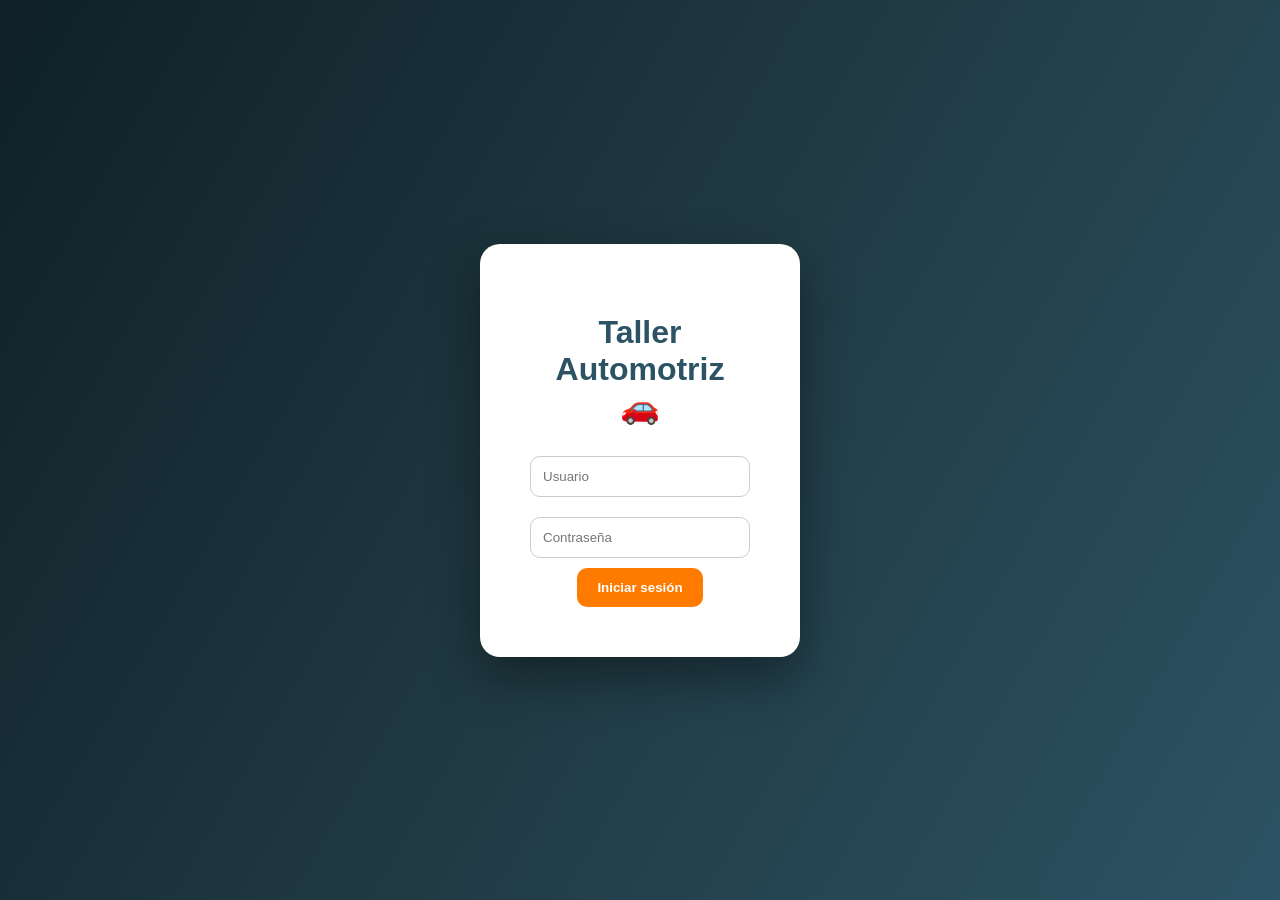
<file: index.html>
<!DOCTYPE html>
<html lang="es">
<head>
<meta charset="UTF-8">
<title>Taller Automotriz</title>
<link rel="stylesheet" href="style.css">
</head>
<body class="loginBody"> 

<div class="loginBox">
  <h1>Taller Automotriz 🚗</h1>

  <input id="usuario" placeholder="Usuario">
  <input id="password" type="password" placeholder="Contraseña">
  

  <button onclick="login()">Iniciar sesión</button>
</div>

<script src="script.js"></script>
</body>
</html>
</file>
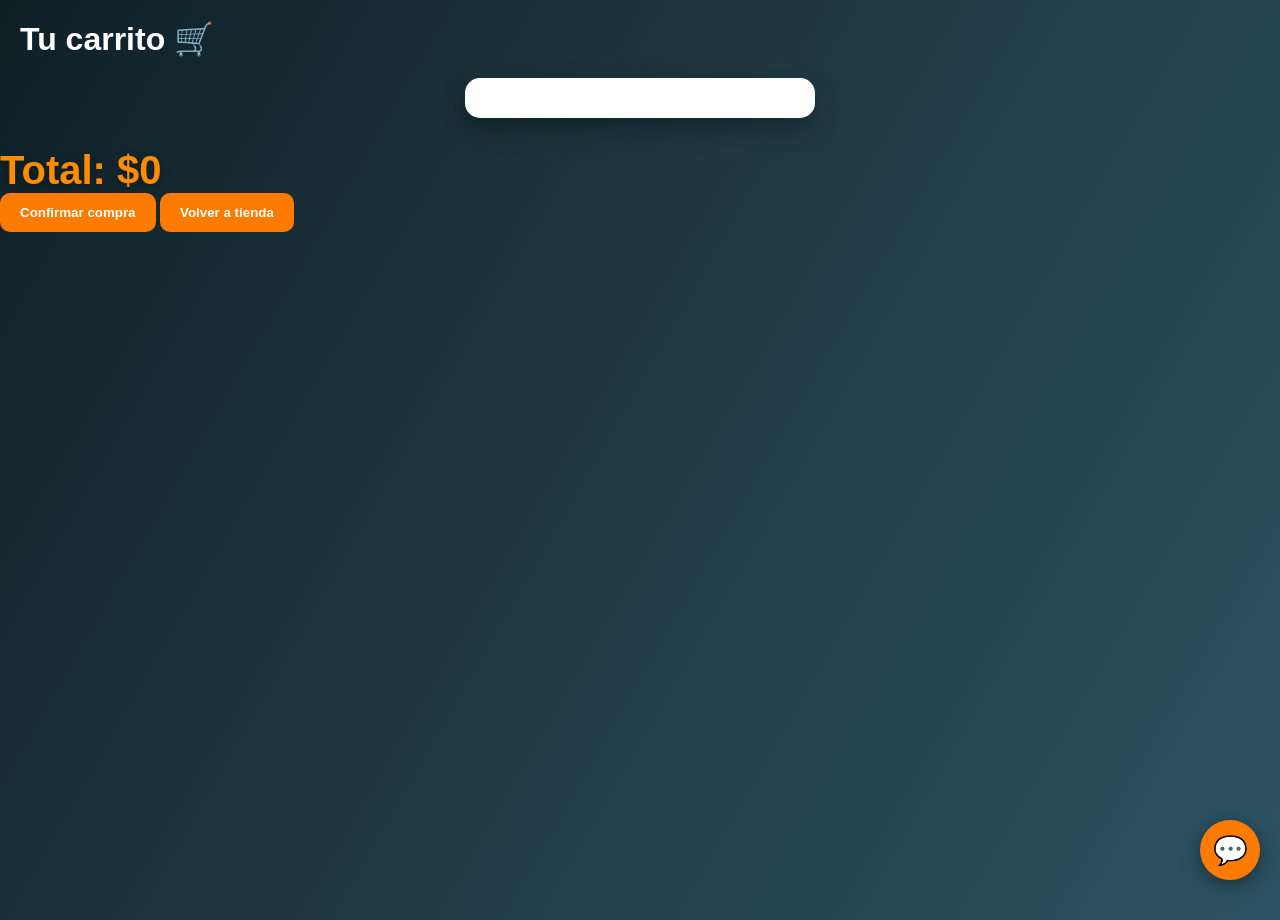
<file: carrito.html>
<!DOCTYPE html>
<html>
<head>
<meta charset="UTF-8">
<title>Carrito</title>
<link rel="stylesheet" href="style.css">
</head>
<body>

<h1>Tu carrito 🛒</h1>

<ul id="listaCarrito"></ul>
<div class="total-box">
      <span id="total">$0</span>
</div>

<button onclick="confirmarCompra()">Confirmar compra</button>
<button onclick="window.location='tienda.html'">Volver a tienda</button>

<div id="datosCliente" style="display:none">
  <h2>Datos del cliente</h2>
  <input id="clienteNombre" placeholder="Nombre">
  <input id="clienteTelefono" placeholder="Teléfono">
  <button onclick="finalizarCompra()">Finalizar compra</button>
</div>

<!-- CHAT -->
<div class="chatBtn" onclick="toggleChat()">💬</div>
<div id="chatBox" class="chatBox">
  <div class="chatHeader">Asistente</div>
  <div id="chatMensajes" class="chatMensajes"></div>
  <input id="mensajeInput">
  <button onclick="enviarMensaje()">Enviar</button>
</div>

<script src="script.js"></script>
</body>
</html>
</file>
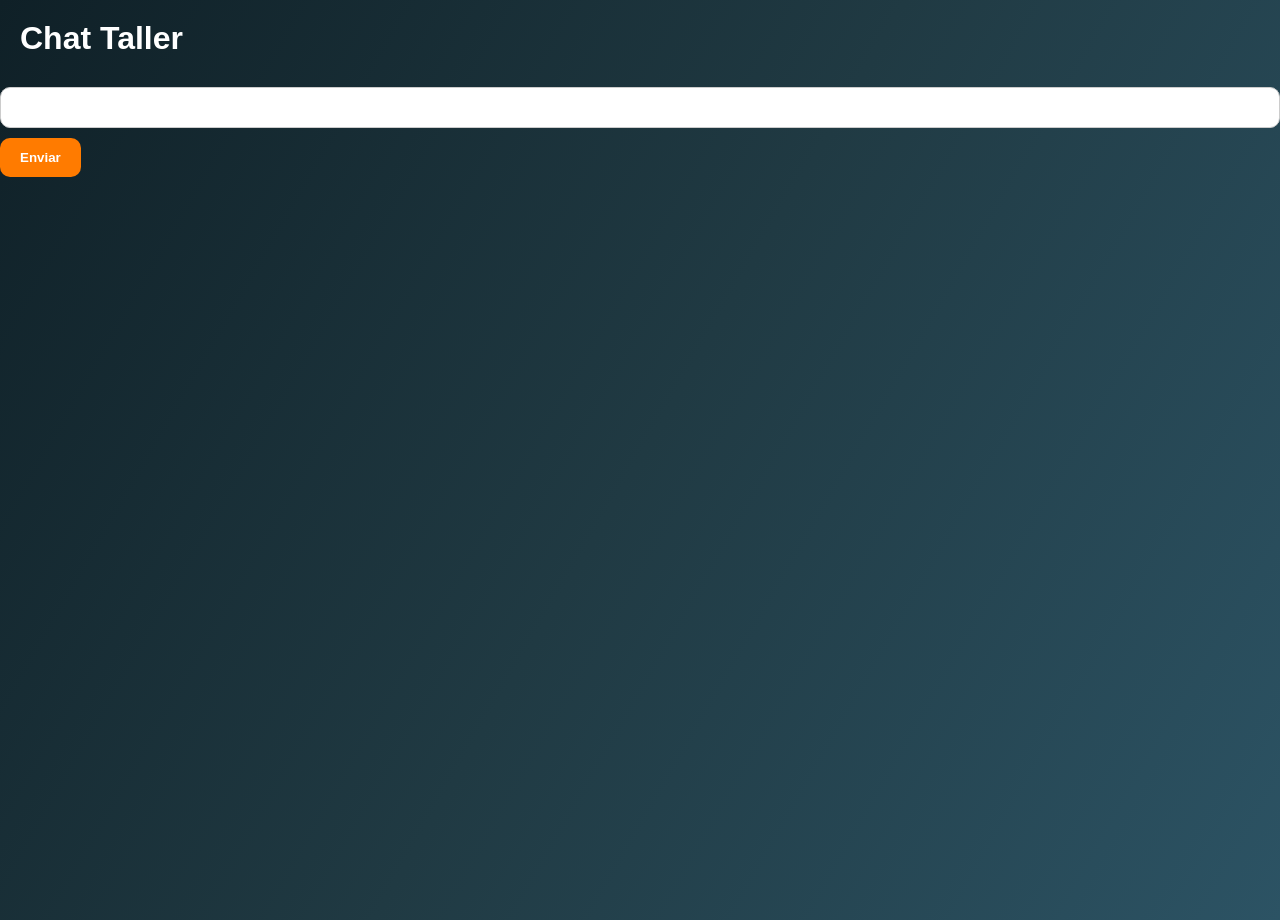
<file: chat.html>
<!DOCTYPE html>
<html>
<head>
<meta charset="UTF-8">
<link rel="stylesheet" href="style.css">
</head>
<body>

<header><h1>Chat Taller</h1></header>

<div class="container">
<div id="chat"></div>
<input id="msg">
<button onclick="enviar()">Enviar</button>
</div>

<script>
function enviar(){
 chat.innerHTML+="<p><b>Tú:</b>"+msg.value+"</p>"
 let r="Un asesor te contactará"
 if(msg.value.includes("precio")) r="Servicios desde $800"
 if(msg.value.includes("horario")) r="9am a 6pm"
 chat.innerHTML+="<p><b>Taller:</b>"+r+"</p>"
 msg.value=""
}
</script>
<script src="script.js"></script>
</body>
</html>
</file>
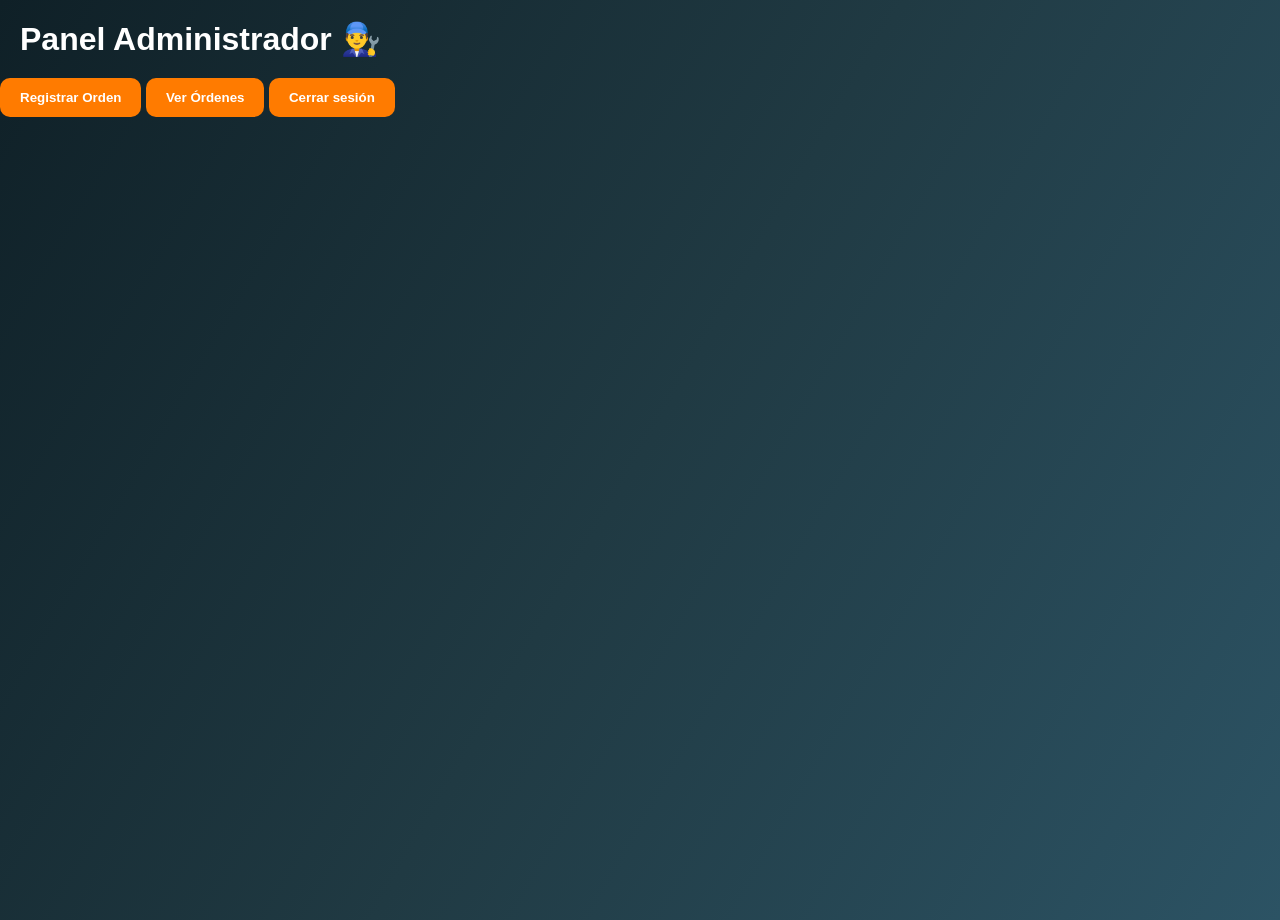
<file: dashboard.html>
<!DOCTYPE html>
<html>
<head>
<meta charset="UTF-8">
<title>Admin</title>
<link rel="stylesheet" href="style.css">
</head>
<body>

<h1>Panel Administrador 👨‍🔧</h1>

<button onclick="window.location='registrar.html'">Registrar Orden</button>
<button onclick="window.location='ordenes.html'">Ver Órdenes</button>
<button onclick="window.location='index.html'">Cerrar sesión</button>

<script src="script.js"></script>
</body>
</html>
</html>
</file>
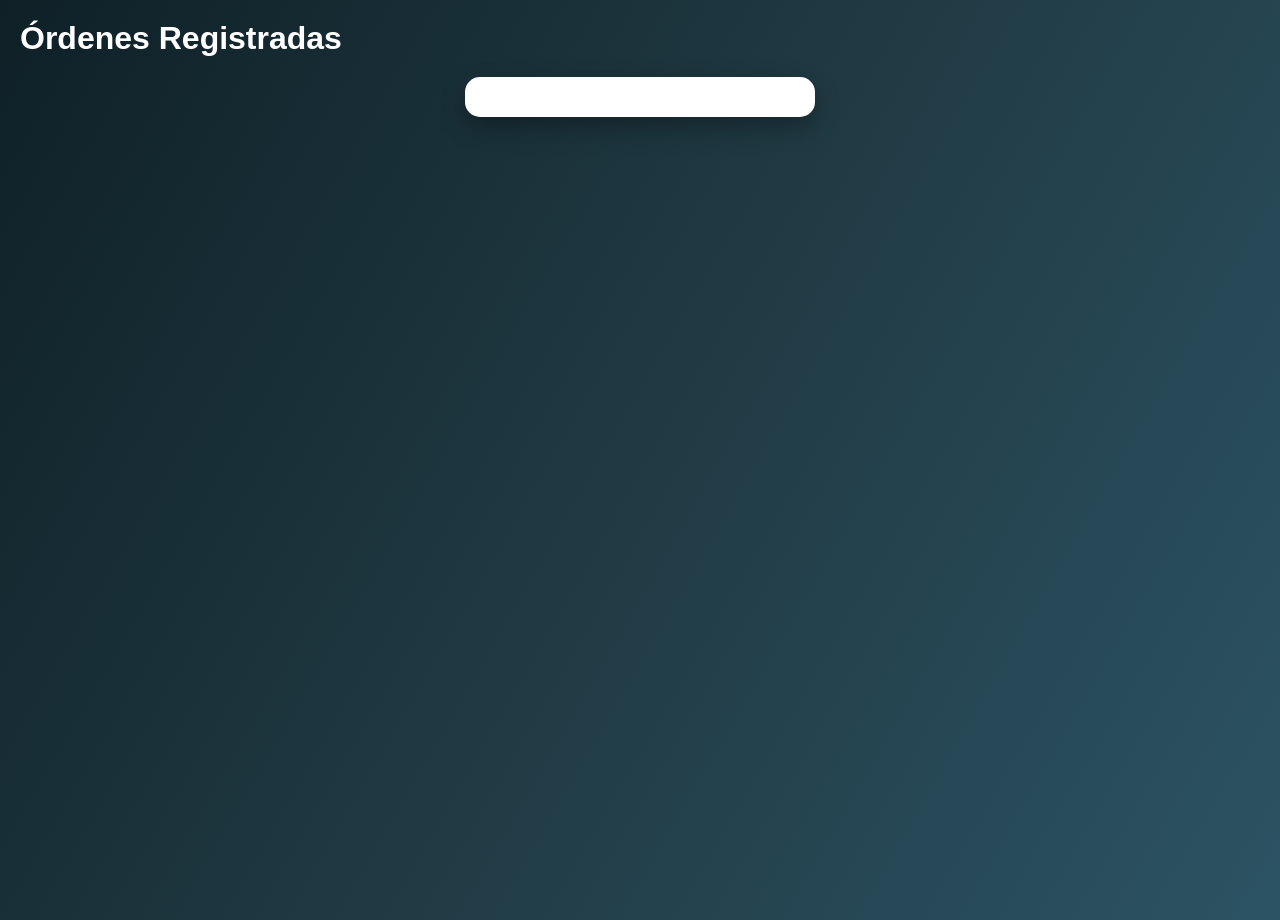
<file: ordenes.html>
<!DOCTYPE html>
<html>
<head>
<meta charset="UTF-8">
<title>Órdenes</title>
<link rel="stylesheet" href="style.css">
</head>
<body>

<h1>Órdenes Registradas</h1>

<ul id="listaOrdenes"></ul>

<script src="script.js"></script>
</body>
</html>
</file>
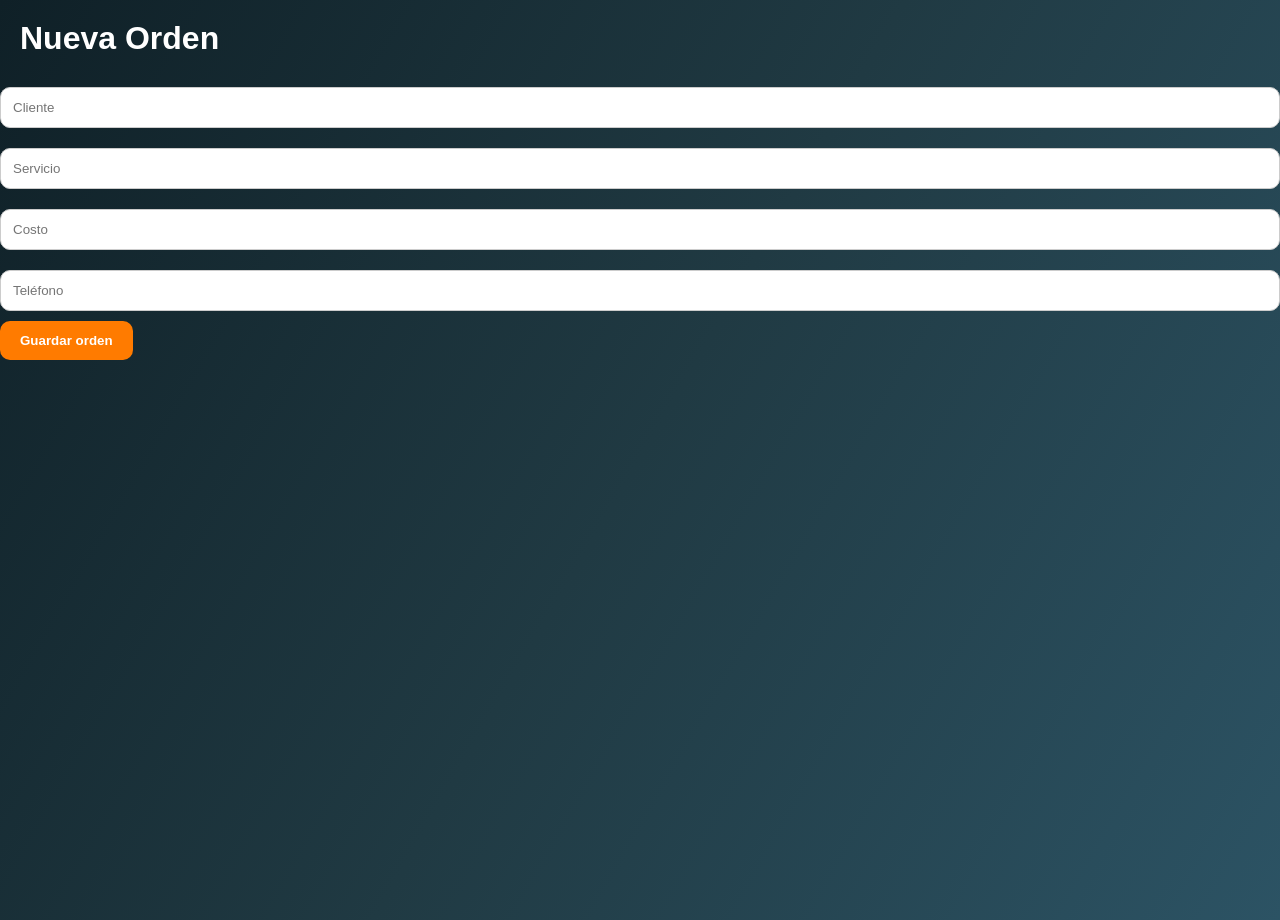
<file: registrar.html>
<!DOCTYPE html>
<html>
<head>
<meta charset="UTF-8">
<title>Registrar Orden</title>
<link rel="stylesheet" href="style.css">
</head>
<body>

<h1>Nueva Orden</h1>

<input id="nombreOrden" placeholder="Cliente">
<input id="servicioOrden" placeholder="Servicio">
<input id="costoOrden" placeholder="Costo">
<input id="telefonoOrden" placeholder="Teléfono">

<button onclick="guardarOrden()">Guardar orden</button>

<script src="script.js"></script>
</body>
</html>
</file>
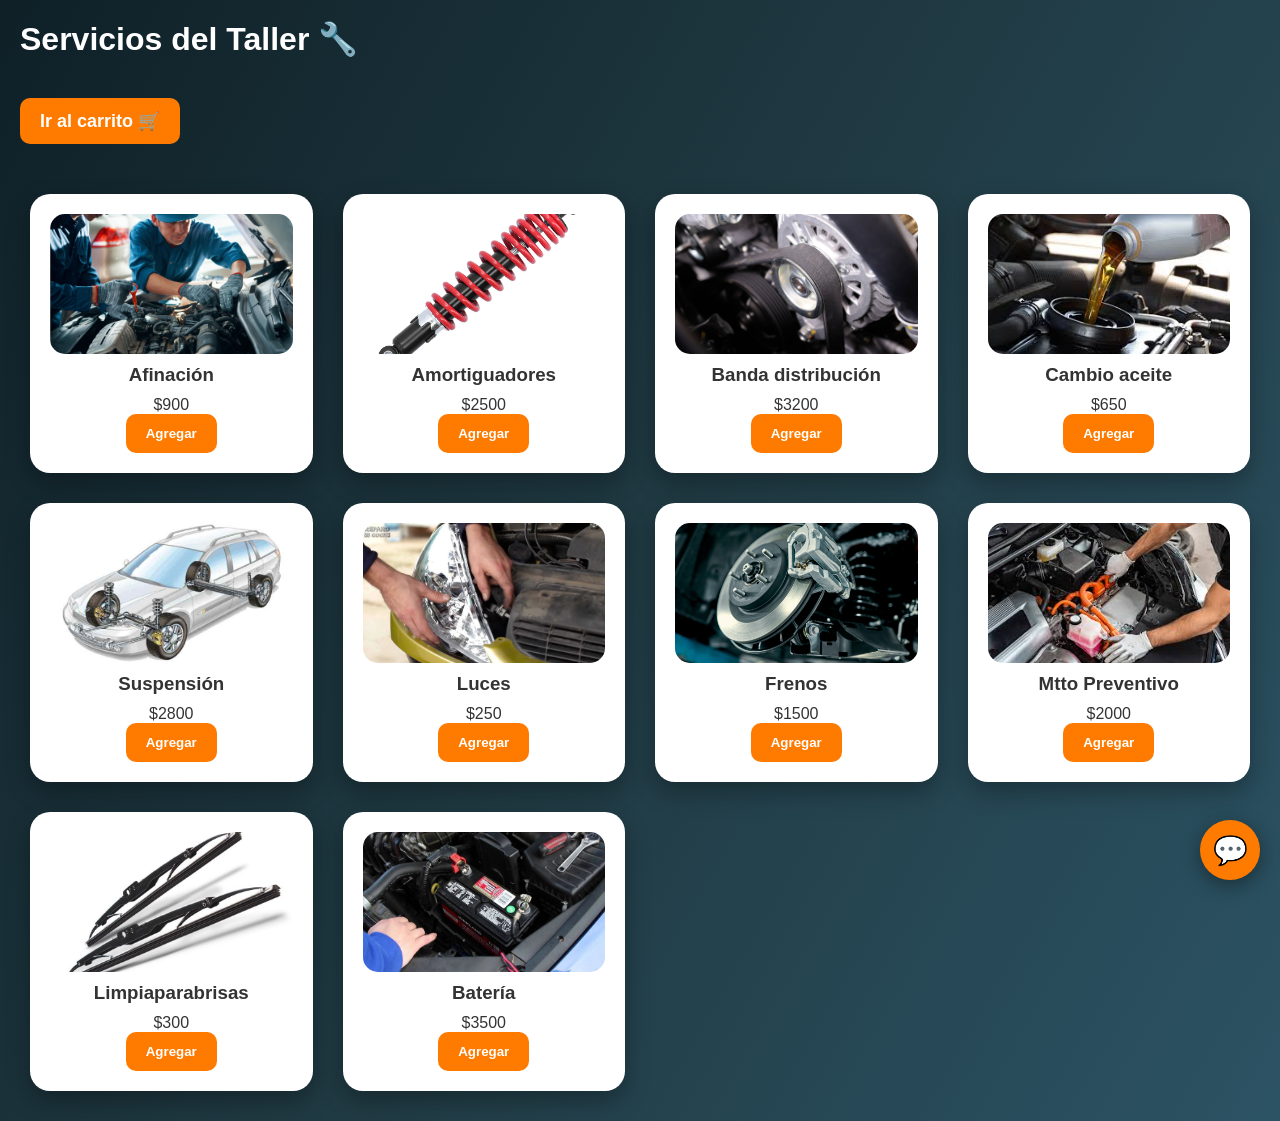
<file: tienda.html>
</head>
<body>

<h1>Servicios del Taller 🔧</h1>
<link rel="stylesheet" href="style.css">
<button class="irCarrito" onclick="window.location='carrito.html'">
Ir al carrito 🛒
</button>

<div id="productos" class="grid"></div>

<!-- CHAT -->
<div class="chatBtn" onclick="toggleChat()">💬</div>
<div id="chatBox" class="chatBox">
  <div class="chatHeader">Asistente</div>
  <div id="chatMensajes" class="chatMensajes"></div>
  <input id="mensajeInput" placeholder="Escribe tu mensaje">
  <button onclick="enviarMensaje()">Enviar</button>
</div>

<script src="script.js"></script>
</body>
</html>
</file>
<file: style.css>
/* ===== RESET ===== */
*{
  margin:0;
  padding:0;
  box-sizing:border-box;
  font-family: 'Segoe UI', sans-serif;
}

body{
  background: linear-gradient(120deg,#0f2027,#203a43,#2c5364);
  color:#333;
  min-height:100vh;
}

/* ===== LOGIN ===== */
.loginBody{
  display:flex;
  justify-content:center;
  align-items:center;
  height:100vh;
}

.loginBox{
  background:white;
  padding:50px;
  border-radius:20px;
  width:320px;
  text-align:center;
  box-shadow:0 20px 50px rgba(0,0,0,0.4);
}

.loginBox h1{
  margin-bottom:20px;
  color:#2c5364;
}

input{
  width:100%;
  padding:12px;
  margin:10px 0;
  border-radius:10px;
  border:1px solid #ccc;
}

button{
  padding:12px 20px;
  border:none;
  border-radius:10px;
  background:#ff7b00;
  color:white;
  font-weight:bold;
  cursor:pointer;
  transition:0.3s;
}

button:hover{
  background:#ff9500;
  transform:scale(1.05);
}

/* ===== TITULOS ===== */
h1{
  color:white;
  margin:20px;
}

/* ===== GRID PRODUCTOS ===== */
.grid{
  display:grid;
  grid-template-columns:repeat(auto-fit,minmax(250px,1fr));
  gap:30px;
  padding:30px;
}

.card{
  background:white;
  border-radius:20px;
  padding:20px;
  text-align:center;
  box-shadow:0 10px 25px rgba(0,0,0,0.3);
  transition:0.3s;
}

.card:hover{
  transform:translateY(-10px);
}

.card img{
  width:100%;
  height:140px;
  object-fit:cover;
  border-radius:15px;
}

.card h3{
  margin:10px 0;
}

/* ===== BOTON CARRITO ===== */
button.irCarrito{
  margin:20px;
  font-size:18px;
}

/* ===== CARRITO ===== */
ul{
  background:white;
  width:350px;
  margin:20px auto;
  padding:20px;
  border-radius:15px;
  list-style:none;
  box-shadow:0 10px 25px rgba(0,0,0,0.3);
}

li{
  padding:10px;
  border-bottom:1px solid #eee;
}

/* ===== DASHBOARD ===== */
.dashboardBtns button{
  margin:20px;
  font-size:18px;
}

/* ===== CHAT ===== */
.chatBtn{
  position:fixed;
  bottom:20px;
  right:20px;
  background:#ff7b00;
  color:white;
  width:60px;
  height:60px;
  border-radius:50%;
  display:flex;
  justify-content:center;
  align-items:center;
  font-size:28px;
  cursor:pointer;
  box-shadow:0 5px 20px rgba(0,0,0,0.4);
}

.chatBox{
  display:none;
  position:fixed;
  bottom:90px;
  right:20px;
  width:280px;
  background:white;
  border-radius:15px;
  box-shadow:0 10px 25px rgba(0,0,0,0.4);
  overflow:hidden;
}

.chatHeader{
  background:#ff7b00;
  color:white;
  padding:10px;
  font-weight:bold;
}

.chatMensajes{
  height:200px;
  overflow-y:auto;
  padding:10px;
  font-size:14px;
}

.chatBox input{
  border-radius:0;
  border:none;
  border-top:1px solid #ddd;
}
.total-box{
    margin-top: 30px;
    font-size: 32px;
    font-weight: bold;
    color: #ffffff;
    text-shadow: 0px 2px 8px rgba(0,0,0,0.3);
}

.total-box span{
    color: #ff8c00;
    font-size: 40px;
}
.item-carrito{
    display:flex;
    justify-content:space-between;
    align-items:center;
    padding:10px;
    border-bottom:1px solid #ddd;
}

.item-carrito button{
    background:#ff4d4d;
    border:none;
    color:white;
    padding:6px 10px;
    border-radius:8px;
    cursor:pointer;
    font-weight:bold;
}

.item-carrito button:hover{
    background:#ff1a1a;
}
#datosCliente{
  margin-top:30px;
  padding:20px;
  background:#ffffff;
  width:60%;
  margin-left:auto;
  margin-right:auto;
  border-radius:20px;
  box-shadow:0 10px 30px rgba(0,0,0,0.3);
}

#datosCliente h2{
  font-size:24px;
  color:#2c5364;
}

#datosCliente input{
  width:80%;
  font-size:16px;
}
</file>
